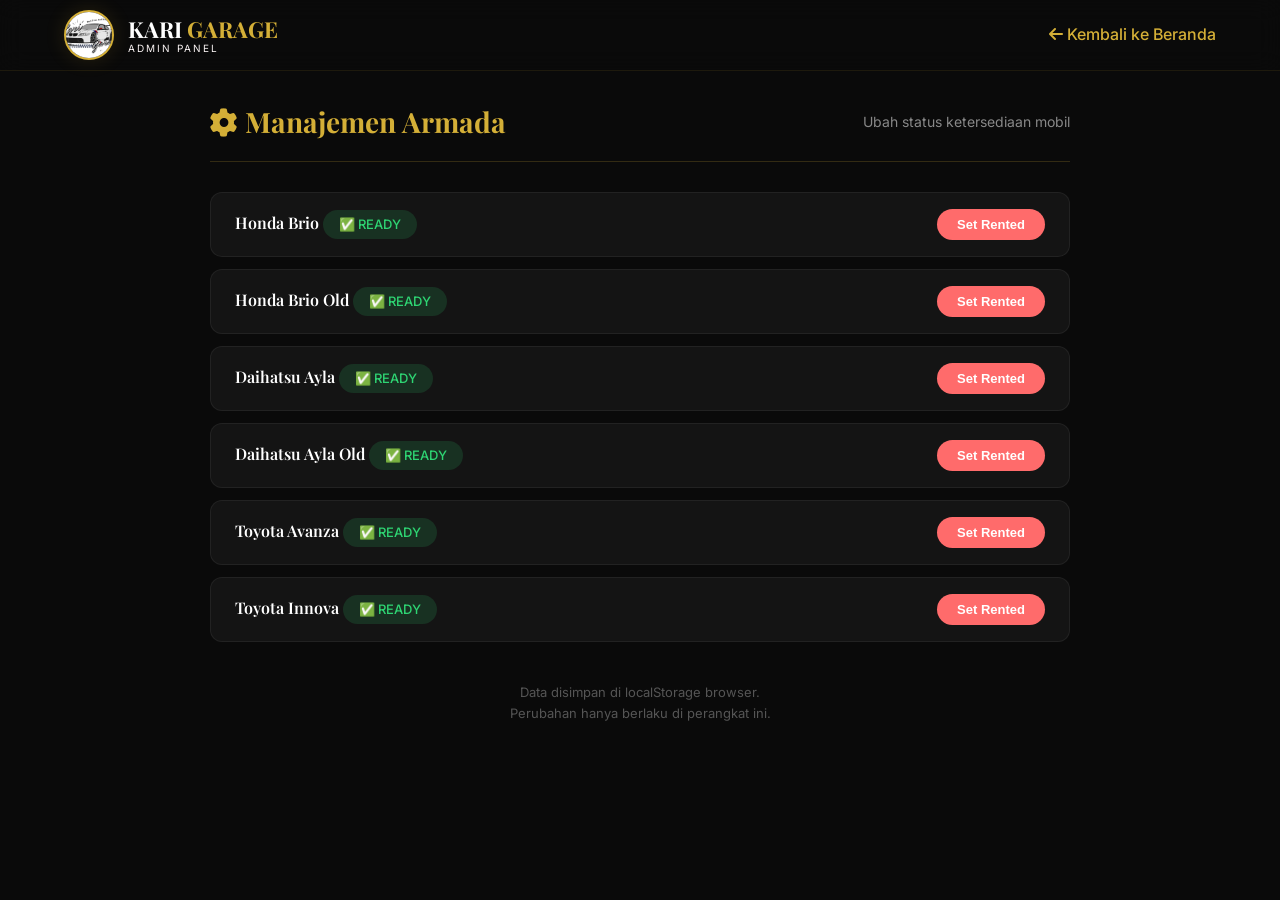
<file: admin.html>
<!doctype html>
<html lang="id">

<head>
    <meta charset="UTF-8" />
    <meta name="viewport" content="width=device-width, initial-scale=1.0" />
    <title>Admin - KARI GARAGE</title>

    <!-- Google Fonts -->
    <link href="https://fonts.googleapis.com/css2?family=Playfair+Display:wght@400;600;700&family=Inter:wght@300;400;500;600;700&display=swap" rel="stylesheet" />

    <!-- Font Awesome -->
    <link rel="stylesheet" href="https://cdnjs.cloudflare.com/ajax/libs/font-awesome/6.5.0/css/all.min.css" />

    <!-- CSS -->
    <link rel="stylesheet" href="css/style.css" />

    <style>
        /* Gaya tambahan khusus admin */
        
        .admin-container {
            max-width: 900px;
            margin: 100px auto 40px;
            padding: 0 20px;
        }
        
        .admin-header {
            display: flex;
            justify-content: space-between;
            align-items: center;
            border-bottom: 1px solid rgba(212, 175, 55, 0.2);
            padding-bottom: 16px;
            margin-bottom: 30px;
        }
        
        .admin-header h1 {
            font-family: "Playfair Display", serif;
            font-size: 28px;
            color: #d4af37;
        }
        
        .admin-header a {
            color: #888;
            text-decoration: none;
            font-size: 14px;
            transition: color 0.3s;
        }
        
        .admin-header a:hover {
            color: #d4af37;
        }
        
        .admin-list {
            display: flex;
            flex-direction: column;
            gap: 12px;
        }
        
        .admin-item {
            display: flex;
            justify-content: space-between;
            align-items: center;
            background: #141414;
            padding: 16px 24px;
            border-radius: 12px;
            border: 1px solid rgba(255, 255, 255, 0.06);
            transition: border-color 0.3s;
        }
        
        .admin-item:hover {
            border-color: rgba(212, 175, 55, 0.2);
        }
        
        .admin-item .car-name {
            font-weight: 600;
            font-size: 16px;
            color: #fff;
        }
        
        .admin-item .status-badge {
            display: inline-block;
            padding: 4px 16px;
            border-radius: 20px;
            font-size: 13px;
            font-weight: 500;
            text-transform: uppercase;
        }
        
        .status-ready {
            background: rgba(46, 213, 115, 0.15);
            color: #2ed573;
        }
        
        .status-rented {
            background: rgba(255, 107, 107, 0.15);
            color: #ff6b6b;
        }
        
        .admin-item .toggle-btn {
            padding: 8px 20px;
            border: none;
            border-radius: 30px;
            font-weight: 600;
            font-size: 13px;
            cursor: pointer;
            transition: all 0.3s;
            background: #d4af37;
            color: #0a0a0a;
        }
        
        .admin-item .toggle-btn:hover {
            transform: scale(1.03);
            box-shadow: 0 4px 16px rgba(212, 175, 55, 0.2);
        }
        
        .admin-item .toggle-btn.set-rented {
            background: #ff6b6b;
            color: #fff;
        }
        
        .admin-item .toggle-btn.set-ready {
            background: #2ed573;
            color: #fff;
        }
        
        .admin-footer {
            margin-top: 40px;
            text-align: center;
            color: #555;
            font-size: 13px;
        }
    </style>
</head>

<body>
    <!-- Header mini -->
    <header class="header scrolled" style="position:fixed; background:rgba(10,10,10,0.9); backdrop-filter:blur(12px); border-bottom:1px solid rgba(212,175,55,0.1);">
        <div class="container">
            <div class="logo">
                <div class="logo-wrapper">
                    <div class="logo-circle">
                        <img src="image/logo.jpeg" alt="KARI GARAGE" class="logo-img" />
                    </div>
                    <div class="logo-text">
                        KARI <span>GARAGE</span>
                        <small>Admin Panel</small>
                    </div>
                </div>
            </div>
            <a href="index.html" style="color:#d4af37; font-weight:500; text-decoration:none;">
                <i class="fas fa-arrow-left"></i> Kembali ke Beranda
            </a>
        </div>
    </header>

    <div class="admin-container">
        <div class="admin-header">
            <h1><i class="fas fa-cog"></i> Manajemen Armada</h1>
            <span style="color:#888; font-size:14px;">Ubah status ketersediaan mobil</span>
        </div>

        <div class="admin-list" id="adminCarList">
            <!-- Akan diisi oleh JavaScript -->
        </div>

        <div class="admin-footer">
            <p>Data disimpan di localStorage browser. <br> Perubahan hanya berlaku di perangkat ini.</p>
        </div>
    </div>

    <!-- Script admin -->
    <script src="js/admin.js"></script>
</body>

</html>
</file>
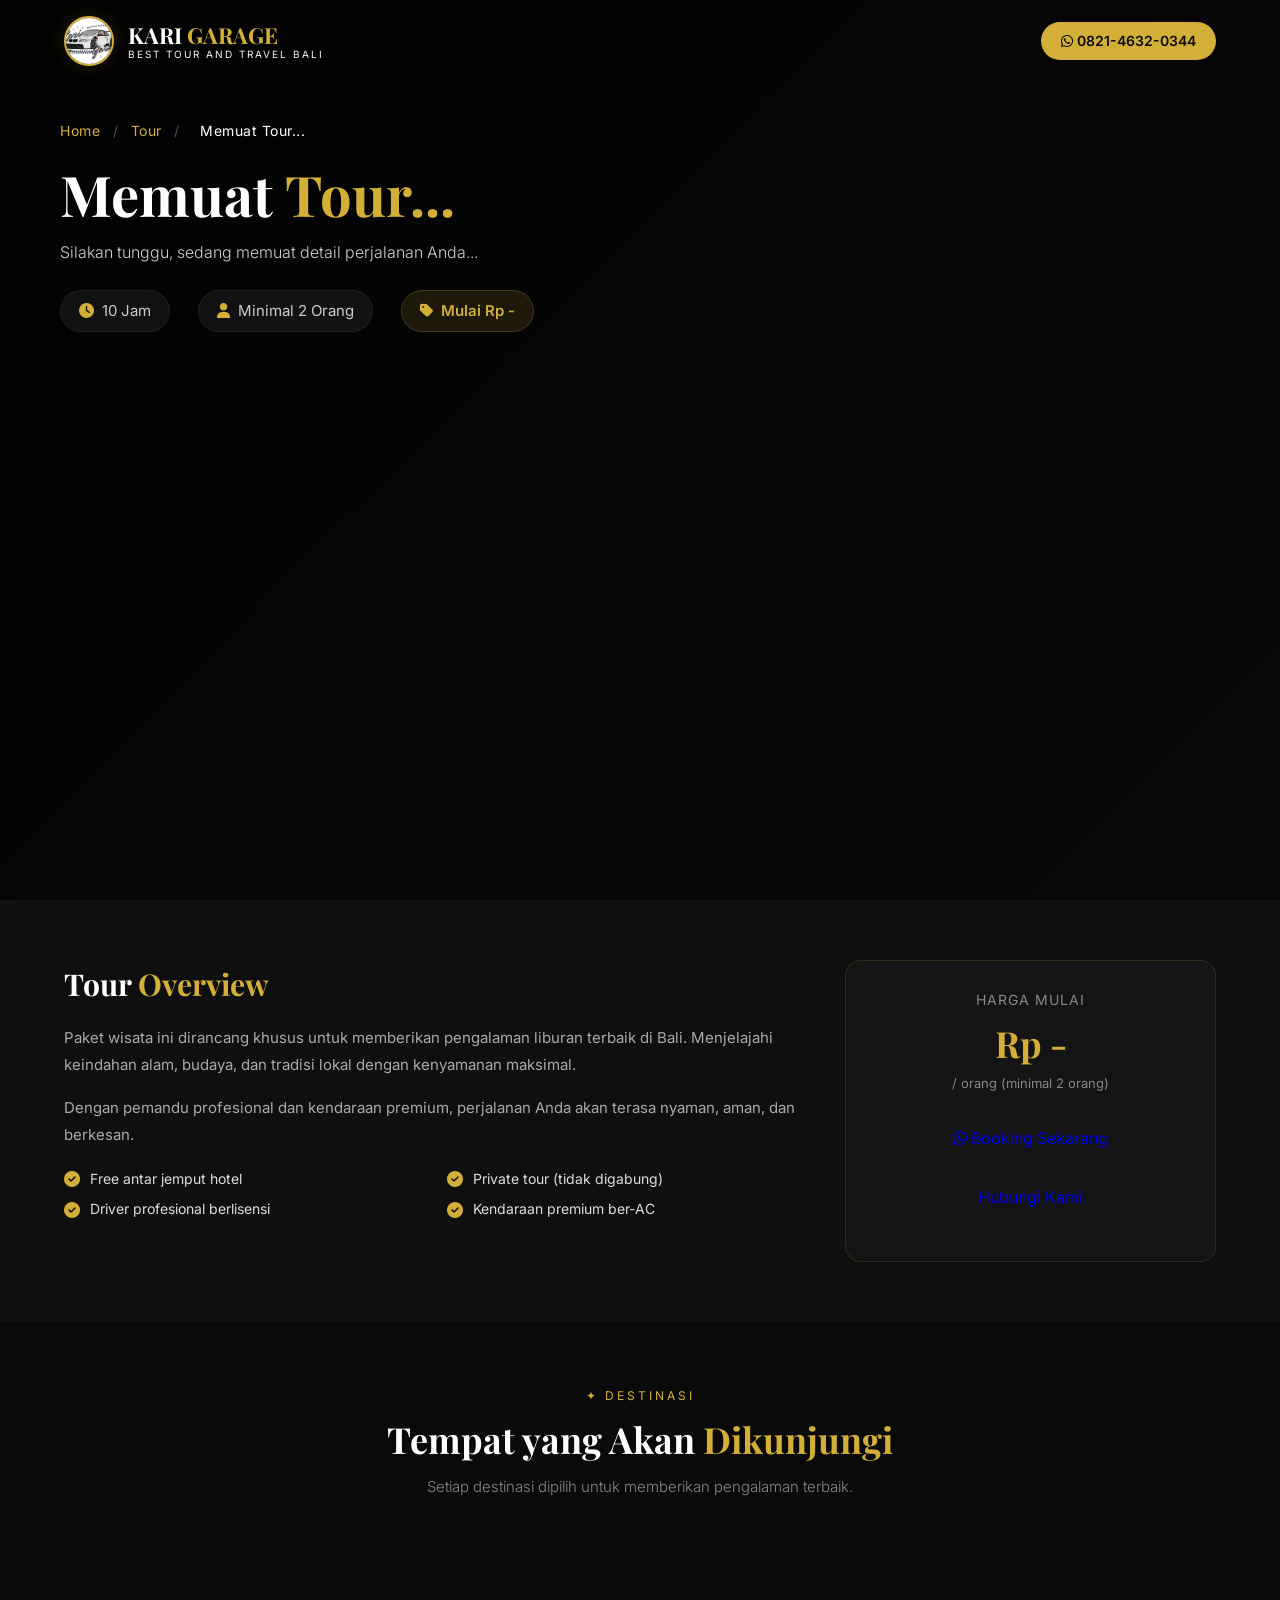
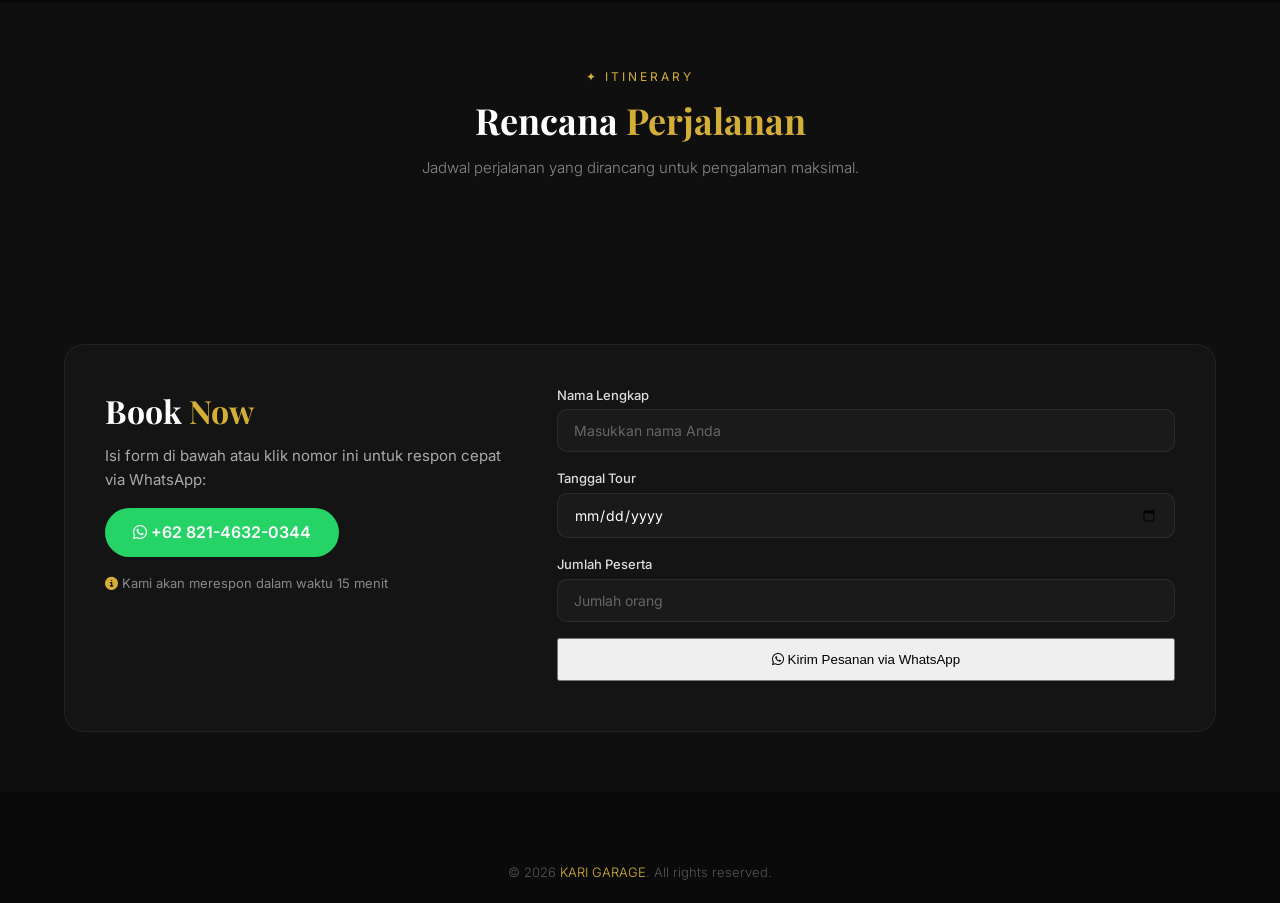
<file: tour-detail.html>
<!doctype html>
<html lang="id">
  <head>
    <meta charset="UTF-8" />
    <meta name="viewport" content="width=device-width, initial-scale=1.0" />
    <title>Tour Detail - KARI GARAGE</title>

    <!-- Google Fonts -->
    <link
      href="https://fonts.googleapis.com/css2?family=Playfair+Display:wght@400;600;700&family=Inter:wght@300;400;500;600;700&display=swap"
      rel="stylesheet"
    />

    <!-- Font Awesome -->
    <link
      rel="stylesheet"
      href="https://cdnjs.cloudflare.com/ajax/libs/font-awesome/6.5.0/css/all.min.css"
    />

    <!-- CSS -->
    <link rel="stylesheet" href="css/style.css" />
  </head>

  <body>
    <!-- NAVBAR -->
    <header class="header" id="header">
      <div class="container">
        <div class="logo">
          <div class="logo-wrapper">
            <div class="logo-circle">
              <img src="image/logo.jpeg" alt="KARI GARAGE" class="logo-img" />
            </div>
            <div class="logo-text">
              KARI <span>GARAGE</span>
              <small>Best Tour And Travel Bali</small>
            </div>
          </div>
        </div>
        <div class="header-right">
          <a href="#" class="btn-wa-header">
            <i class="fab fa-whatsapp"></i> 0821-4632-0344
          </a>
          <button class="menu-toggle" id="menuToggle">
            <i class="fas fa-bars"></i>
          </button>
        </div>
      </div>
    </header>

    <!-- TOUR DETAIL HERO -->
    <section class="tour-detail-hero">
      <!-- ID tourDetailBg tambah di sini -->
      <div
        class="tour-detail-hero-bg"
        id="tourDetailBg"
        style="
          background-image: url(&quot;https://images.unsplash.com/photo-1580127428408-3ed6be5b1d7d?w=1200&h=600&fit=crop&quot;);
        "
      >
        <div class="tour-detail-overlay"></div>
        <div class="container tour-detail-hero-content">
          <div class="breadcrumb">
            <a href="index.html">Home</a>
            <span>/</span>
            <a href="index.html#tour">Tour</a>
            <span>/</span>
            <span class="current" id="tourBreadcrumb">Memuat Tour...</span>
          </div>
          <!-- ID tourTitle tambah di sini -->
          <h1 id="tourTitle">Memuat <span>Tour...</span></h1>

          <!-- ID tourHeroDesc tambah di sini -->
          <p class="hero-desc" id="tourHeroDesc">
            Silakan tunggu, sedang memuat detail perjalanan Anda...
          </p>
          <div class="tour-meta">
            <span><i class="fas fa-clock"></i> 10 Jam</span>
            <span><i class="fas fa-user"></i> Minimal 2 Orang</span>
            <!-- ID tourPriceMeta ditambahkan di sini -->
            <span class="price-highlight" id="tourPriceMeta"
              ><i class="fas fa-tag"></i> Mulai Rp -</span
            >
          </div>
        </div>
      </div>
    </section>

    <!-- TOUR OVERVIEW -->
    <section class="tour-overview">
      <div class="container">
        <div class="tour-overview-grid">
          <div class="tour-overview-text">
            <h2>Tour <span>Overview</span></h2>
            <p>
              Paket wisata ini dirancang khusus untuk memberikan pengalaman
              liburan terbaik di Bali. Menjelajahi keindahan alam, budaya, dan
              tradisi lokal dengan kenyamanan maksimal.
            </p>
            <p>
              Dengan pemandu profesional dan kendaraan premium, perjalanan Anda
              akan terasa nyaman, aman, dan berkesan.
            </p>
            <div class="tour-highlights">
              <div class="highlight-item">
                <i class="fas fa-check-circle"></i>
                <span>Free antar jemput hotel</span>
              </div>
              <div class="highlight-item">
                <i class="fas fa-check-circle"></i>
                <span>Private tour (tidak digabung)</span>
              </div>
              <div class="highlight-item">
                <i class="fas fa-check-circle"></i>
                <span>Driver profesional berlisensi</span>
              </div>
              <div class="highlight-item">
                <i class="fas fa-check-circle"></i>
                <span>Kendaraan premium ber-AC</span>
              </div>
            </div>
          </div>
          <div class="tour-overview-sidebar">
            <div class="tour-price-box">
              <h4>Harga Mulai</h4>
              <!-- ID tourSidebarPrice ditambahkan di sini -->
              <div class="price" id="tourSidebarPrice">Rp -</div>
              <p class="price-note">/ orang (minimal 2 orang)</p>

              <!-- ID tourSidebarWaBtn ditambahkan di sini -->
              <a
                href="#"
                id="tourSidebarWaBtn"
                target="_blank"
                class="btn-primary btn-block"
                ><i class="fab fa-whatsapp"></i> Booking Sekarang</a
              >
              <a href="tel:082146320344" class="btn-secondary btn-block"
                >Hubungi Kami</a
              >
            </div>
          </div>
        </div>
      </div>
    </section>

    <!-- DESTINASI -->
    <section class="tour-destinations">
      <div class="container">
        <div class="section-header">
          <span class="section-tag">✦ Destinasi</span>
          <h2 class="section-title">
            Tempat yang Akan <span>Dikunjungi</span>
          </h2>
          <p class="section-sub">
            Setiap destinasi dipilih untuk memberikan pengalaman terbaik.
          </p>
        </div>

        <!-- Di sini JavaScript nambah daftar tempat wisata -->
        <div id="tourDestinations"></div>
      </div>
    </section>

    <!-- ITINERARY -->
    <section class="tour-itinerary">
      <div class="container">
        <div class="section-header">
          <span class="section-tag">✦ Itinerary</span>
          <h2 class="section-title">Rencana <span>Perjalanan</span></h2>
          <p class="section-sub">
            Jadwal perjalanan yang dirancang untuk pengalaman maksimal.
          </p>
        </div>

        <!-- Di sinilah JavaScript nambah jadwal jam per jam -->
        <div class="itinerary-timeline" id="tourItinerary"></div>
      </div>
    </section>

    <!-- Booking -->
    <section class="tour-booking">
      <div class="container">
        <div class="booking-wrapper">
          <div class="booking-info">
            <h2>Book <span>Now</span></h2>
            <p>
              Isi form di bawah atau klik nomor ini untuk respon cepat via
              WhatsApp:
            </p>
            <!-- ID tourWaBtn ditambahkan di sini -->
            <a href="#" id="tourWaBtn" target="_blank" class="booking-wa"
              ><i class="fab fa-whatsapp"></i> +62 821-4632-0344</a
            >
            <div class="booking-note">
              <p>
                <i class="fas fa-info-circle"></i> Kami akan merespon dalam
                waktu 15 menit
              </p>
            </div>
          </div>
          <!-- Form Booking -->
          <div class="booking-form">
            <form id="bookingForm">
              <div class="form-group">
                <label>Nama Lengkap</label>
                <input
                  type="text"
                  id="bookName"
                  placeholder="Masukkan nama Anda"
                  required
                />
              </div>
              <div class="form-group">
                <label>Tanggal Tour</label>
                <input type="date" id="bookDate" required />
              </div>
              <div class="form-group">
                <label>Jumlah Peserta</label>
                <input
                  type="number"
                  id="bookPax"
                  placeholder="Jumlah orang"
                  min="1"
                  required
                />
              </div>
              <button type="submit" class="btn-primary btn-block">
                <i class="fab fa-whatsapp"></i> Kirim Pesanan via WhatsApp
              </button>
            </form>
          </div>
        </div>
      </div>
    </section>

    <!-- Footer -->
    <footer class="footer-new">
      <div class="container">
        <div class="footer-bottom">
          <p>&copy; 2026 <span>KARI GARAGE</span>. All rights reserved.</p>
        </div>
      </div>
    </footer>

    <script src="js/script.js"></script>
  </body>
</html>
</file>
<file: css/style.css>
* {
  margin: 0;
  padding: 0;
  box-sizing: border-box;
}

body {
  font-family: "Inter", sans-serif;
  background-color: #0a0a0a;
  color: #ffffff;
  line-height: 1.6;
}

a {
  text-decoration: none;
}

.container {
  max-width: 1200px;
  margin: 0 auto;
  padding: 0 24px;
}

/* SCROLLBAR */

::-webkit-scrollbar {
  width: 8px;
}

::-webkit-scrollbar-track {
  background: #1a1a1a;
}

::-webkit-scrollbar-thumb {
  background: #d4af37;
  border-radius: 4px;
}

::-webkit-scrollbar-thumb:hover {
  background: #c5a030;
}

/* Header */

.header {
  position: fixed;
  top: 0;
  left: 0;
  right: 0;
  z-index: 1000;
  padding: 16px 0;
  transition:
    background 0.4s ease,
    padding 0.4s ease;
  background: transparent;
}

.header.scrolled {
  background: rgba(10, 10, 10, 0.85);
  backdrop-filter: blur(12px);
  padding: 10px 0;
  border-bottom: 1px solid rgba(212, 175, 55, 0.1);
}

.header .container {
  display: flex;
  justify-content: space-between;
  align-items: center;
}

.logo-wrapper {
  display: flex;
  align-items: center;
  gap: 14px;
}

.logo-circle {
  width: 50px;
  height: 50px;
  border-radius: 50%;
  overflow: hidden;
  border: 2px solid #d4af37;
  flex-shrink: 0;
  background: #1a1a1a;
  display: flex;
  align-items: center;
  justify-content: center;
  box-shadow: 0 0 20px rgba(212, 175, 55, 0.15);
}

.logo-circle .logo-img {
  width: 100%;
  height: 100%;
  object-fit: cover;
  display: block;
}

.logo-text {
  font-family: "Playfair Display", serif;
  font-size: 22px;
  font-weight: 700;
  color: #ffffff;
  line-height: 1.2;
}

.logo-text span {
  color: #d4af37;
}

.logo-text small {
  display: block;
  font-family: "Inter", sans-serif;
  font-size: 10px;
  font-weight: 400;
  letter-spacing: 2px;
  color: #faf4f4;
  text-transform: uppercase;
}

.header-right {
  display: flex;
  align-items: center;
  gap: 16px;
}

.btn-wa-header {
  background: #d4af37;
  color: #0a0a0a;
  padding: 8px 20px;
  border-radius: 30px;
  font-size: 14px;
  font-weight: 600;
  transition: all 0.3s;
}

.btn-wa-header:hover {
  background: #c5a030;
  transform: translateY(-1px);
  box-shadow: 0 4px 20px rgba(212, 175, 55, 0.3);
}

.menu-toggle {
  display: none;
  background: none;
  border: none;
  font-size: 24px;
  color: #ffffff;
  cursor: pointer;
}

/* Halaman Utama */

.hero {
  position: relative;
  width: 100%;
  height: 100vh;
  height: 100dvh;
  min-height: 600px;
  display: flex;
  align-items: center;
  justify-content: center;
  overflow: hidden;
}

.hero-video {
  position: absolute;
  inset: 0;
  z-index: 0;
  overflow: hidden;
  width: 100%;
  height: 100%;
}

.hero-video iframe {
  position: absolute;
  top: 50%;
  left: 50%;
  width: 177.78vh;
  height: 100vw;
  min-width: 100%;
  min-height: 100%;
  transform: translate(-50%, -50%);
  pointer-events: none;
  border: 0;
  max-width: none !important;
}

.hero-overlay {
  position: absolute;
  inset: 0;
  z-index: 1;
  background: linear-gradient(
    180deg,
    rgba(0, 0, 0, 0.3) 0%,
    rgba(0, 0, 0, 0.55) 50%,
    rgba(0, 0, 0, 0.75) 100%
  );
}

.hero-content {
  position: relative;
  z-index: 2;
  width: 100%;
  max-width: 900px;
  padding: 0 20px;
  color: #ffffff;
  text-align: center;
  display: flex;
  flex-direction: column;
  align-items: center;
  justify-content: center;
}

.hero-badge {
  display: inline-block;
  color: #d4af37;
  font-size: 13px;
  font-weight: 400;
  letter-spacing: 3px;
  text-transform: uppercase;
  margin-bottom: 18px;
  border: 1px solid rgba(212, 175, 55, 0.25);
  padding: 6px 24px;
  border-radius: 50px;
  background: rgba(0, 0, 0, 0.25);
  backdrop-filter: blur(4px);
}

.hero-content h1 {
  font-family: "Playfair Display", serif;
  font-size: clamp(36px, 5.5vw, 64px);
  font-weight: 700;
  color: #ffffff;
  line-height: 1.15;
  margin-bottom: 14px;
}

.hero-content h1 span {
  color: #d4af37;
}

.hero-content p {
  font-size: clamp(15px, 1.1vw, 19px);
  color: #d0d0d0;
  max-width: 700px;
  margin: 0 auto 30px;
  line-height: 1.8;
  font-weight: 300;
}

.hero-buttons {
  display: flex;
  gap: 16px;
  flex-wrap: wrap;
  justify-content: center;
}

.hero-buttons .btn-primary {
  background: #d4af37;
  color: #0a0a0a;
  padding: 14px 40px;
  border-radius: 50px;
  font-weight: 600;
  font-size: 15px;
  transition: all 0.3s;
  box-shadow: 0 4px 24px rgba(212, 175, 55, 0.25);
  display: inline-flex;
  align-items: center;
  gap: 8px;
}

.hero-buttons .btn-primary:hover {
  background: #c5a030;
  transform: translateY(-2px);
  box-shadow: 0 8px 36px rgba(212, 175, 55, 0.35);
}

.hero-buttons .btn-secondary {
  background: transparent;
  color: #ffffff;
  padding: 14px 40px;
  border-radius: 50px;
  font-weight: 600;
  font-size: 15px;
  border: 1px solid rgba(255, 255, 255, 0.2);
  transition: all 0.3s;
  display: inline-flex;
  align-items: center;
  gap: 8px;
}

.hero-buttons .btn-secondary:hover {
  border-color: #d4af37;
  color: #d4af37;
  background: rgba(212, 175, 55, 0.05);
}

/* Section */

section {
  padding: 70px 0;
  background: #0a0a0a;
}

.section-header {
  text-align: center;
  margin-bottom: 44px;
}

.section-tag {
  display: inline-block;
  color: #d4af37;
  font-size: 12px;
  font-weight: 400;
  letter-spacing: 3px;
  text-transform: uppercase;
  margin-bottom: 6px;
}

.section-title {
  font-family: "Playfair Display", serif;
  font-size: 36px;
  font-weight: 700;
  color: #ffffff;
  margin-bottom: 6px;
}

.section-title span {
  color: #d4af37;
}

.section-sub {
  color: #888;
  font-size: 15px;
  font-weight: 300;
  max-width: 550px;
  margin: 0 auto;
}

/* Layanan */

.service-grid {
  display: grid;
  grid-template-columns: repeat(auto-fit, minmax(280px, 1fr));
  gap: 30px;
  max-width: 800px;
  margin: 0 auto;
}

.service-card {
  background: #141414;
  border-radius: 16px;
  padding: 36px 28px;
  text-align: center;
  border: 1px solid rgba(255, 255, 255, 0.06);
  transition: all 0.3s;
}

.service-card:hover {
  border-color: rgba(212, 175, 55, 0.3);
  transform: translateY(-4px);
  box-shadow: 0 12px 40px rgba(0, 0, 0, 0.4);
}

.service-card .icon {
  font-size: 38px;
  color: #d4af37;
  margin-bottom: 12px;
}

.service-card h3 {
  font-size: 20px;
  font-weight: 600;
  color: #ffffff;
  margin-bottom: 8px;
}

.service-card p {
  font-size: 14px;
  color: #999;
  margin-bottom: 14px;
}

.service-tag {
  display: inline-block;
  background: rgba(212, 175, 55, 0.12);
  color: #d4af37;
  font-size: 13px;
  font-weight: 600;
  padding: 4px 18px;
  border-radius: 50px;
}

/* Tour Slider */

.tour-ideas {
  padding: 70px 0;
  background: #0f0f0f;
}

.tour-slider-wrapper {
  position: relative;
  overflow: hidden;
  border-radius: 16px;
}

.tour-slider-container {
  display: flex;
  transition: transform 0.6s cubic-bezier(0.25, 0.46, 0.45, 0.94);
  will-change: transform;
}

.tour-slide {
  flex: 0 0 100%;
  display: grid;
  grid-template-columns: repeat(3, 1fr);
  gap: 30px;
  padding: 4px 0;
}

.tour-slide .tour-card {
  background: #141414;
  border-radius: 16px;
  overflow: hidden;
  border: 1px solid rgba(255, 255, 255, 0.06);
  transition: all 0.4s;
}

.tour-slide .tour-card:hover {
  transform: translateY(-8px);
  border-color: rgba(212, 175, 55, 0.3);
  box-shadow: 0 16px 48px rgba(0, 0, 0, 0.5);
}

.tour-slide .tour-image {
  height: 200px;
  background-size: cover;
  background-position: center;
  position: relative;
}

.tour-slide .tour-badge {
  position: absolute;
  top: 12px;
  right: 12px;
  background: #d4af37;
  color: #0a0a0a;
  padding: 4px 14px;
  border-radius: 20px;
  font-size: 11px;
  font-weight: 600;
  text-transform: uppercase;
}

.tour-slide .tour-info {
  padding: 20px 22px 24px;
}

.tour-slide .tour-info h3 {
  font-family: "Playfair Display", serif;
  font-size: 18px;
  font-weight: 700;
  color: #ffffff;
  margin-bottom: 8px;
}

.tour-slide .tour-info p {
  font-size: 14px;
  color: #999;
  line-height: 1.6;
  margin-bottom: 16px;
  display: -webkit-box;
  -webkit-line-clamp: 2;
  -webkit-box-orient: vertical;
  overflow: hidden;
}

.tour-slide .tour-footer {
  display: flex;
  justify-content: space-between;
  align-items: center;
  flex-wrap: wrap;
  gap: 10px;
}

.tour-slide .tour-price {
  color: #d4af37;
  font-weight: 600;
  font-size: 15px;
}

.tour-slide .btn-tour {
  background: transparent;
  color: #d4af37;
  padding: 8px 20px;
  border-radius: 30px;
  font-size: 12px;
  font-weight: 600;
  border: 1px solid rgba(212, 175, 55, 0.3);
  transition: all 0.3s;
  text-transform: uppercase;
  letter-spacing: 1px;
}

.tour-slide .btn-tour:hover {
  background: #d4af37;
  color: #0a0a0a;
}

/* Tombol navigasi */

.slider-btn {
  position: absolute;
  top: 50%;
  transform: translateY(-50%);
  z-index: 10;
  width: 44px;
  height: 44px;
  border-radius: 50%;
  background: rgba(20, 20, 20, 0.85);
  backdrop-filter: blur(8px);
  border: 1px solid rgba(255, 255, 255, 0.1);
  color: #ffffff;
  font-size: 18px;
  cursor: pointer;
  transition: all 0.3s ease;
  display: flex;
  align-items: center;
  justify-content: center;
}

.slider-btn:hover {
  background: #d4af37;
  color: #0a0a0a;
  border-color: #d4af37;
}

.slider-btn.prev-btn {
  left: 10px;
}

.slider-btn.next-btn {
  right: 10px;
}

/* Dots indikator */

.slider-dots {
  display: flex;
  justify-content: center;
  gap: 10px;
  margin-top: 28px;
}

.slider-dots .dot {
  width: 10px;
  height: 10px;
  border-radius: 50%;
  background: rgba(255, 255, 255, 0.15);
  border: none;
  cursor: pointer;
  transition: all 0.3s ease;
  padding: 0;
}

.slider-dots .dot.active {
  background: #d4af37;
  width: 28px;
  border-radius: 5px;
}

.tour-help {
  text-align: center;
  margin-top: 30px;
  padding: 16px;
  background: #141414;
  border-radius: 12px;
  border: 1px solid rgba(255, 255, 255, 0.06);
}

.tour-help p {
  color: #999;
  font-size: 15px;
}

.tour-help i {
  color: #d4af37;
  margin-right: 8px;
}

.tour-help a {
  color: #d4af37;
  font-weight: 600;
  transition: color 0.3s;
}

.tour-help a:hover {
  color: #c5a030;
}

/* Kartu Mobil */

.cars-section {
  background: #0f0f0f;
}

.cars-grid {
  display: grid;
  grid-template-columns: repeat(auto-fit, minmax(300px, 1fr));
  gap: 28px;
}

.car-card {
  background: #141414;
  border-radius: 18px;
  overflow: hidden;
  border: 1px solid rgba(255, 255, 255, 0.06);
  transition: all 0.4s;
}

.car-card:hover {
  transform: translateY(-8px);
  border-color: rgba(212, 175, 55, 0.3);
  box-shadow: 0 16px 48px rgba(0, 0, 0, 0.5);
}

.car-image {
  width: 100%;
  height: 180px;
  object-fit: cover;
  background: #1a1a1a;
  display: block;
}

.car-info {
  padding: 18px 20px 22px;
}

.car-header {
  display: flex;
  justify-content: space-between;
  align-items: center;
  margin-bottom: 2px;
}

.car-name {
  font-family: "Playfair Display", serif;
  font-size: 20px;
  font-weight: 700;
  color: #ffffff;
}

.car-passenger {
  font-size: 13px;
  color: #aaa;
  font-weight: 400;
  background: rgba(255, 255, 255, 0.05);
  padding: 2px 14px;
  border-radius: 20px;
  border: 1px solid rgba(255, 255, 255, 0.06);
}

.car-details {
  display: flex;
  gap: 16px;
  margin-bottom: 12px;
  font-size: 13px;
  color: #888;
}

.car-details span {
  display: flex;
  align-items: center;
  gap: 4px;
}

.car-details i {
  color: #d4af37;
  font-size: 14px;
}

.price-row {
  display: flex;
  flex-direction: column;
  gap: 6px;
  margin-bottom: 14px;
  padding: 12px 0;
  border-top: 1px solid rgba(255, 255, 255, 0.06);
  border-bottom: 1px solid rgba(255, 255, 255, 0.06);
}

.price-item {
  display: flex;
  justify-content: space-between;
  align-items: center;
  font-size: 14px;
}

.price-label {
  color: #888;
  font-weight: 400;
}

.price-value {
  font-weight: 600;
  color: #d4af37;
}

.car-actions {
  display: flex;
  gap: 10px;
  margin-top: 4px;
}

.btn-wa {
  flex: 1;
  background: #d4af37;
  color: #0a0a0a;
  padding: 10px 12px;
  border-radius: 30px;
  font-size: 13px;
  font-weight: 600;
  text-align: center;
  transition: all 0.3s;
  display: flex;
  align-items: center;
  justify-content: center;
  gap: 6px;
}

.btn-wa:hover {
  background: #c5a030;
  transform: scale(1.02);
}

.btn-phone {
  background: rgba(255, 255, 255, 0.06);
  color: #ffffff;
  padding: 10px 16px;
  border-radius: 30px;
  font-size: 13px;
  font-weight: 500;
  text-align: center;
  transition: all 0.3s;
  display: flex;
  align-items: center;
  justify-content: center;
  gap: 6px;
  min-width: 70px;
  border: 1px solid rgba(255, 255, 255, 0.06);
}

.btn-phone:hover {
  background: rgba(255, 255, 255, 0.1);
  border-color: rgba(212, 175, 55, 0.2);
}

.advantages-section {
  background: #0f0f0f;
}

.why-grid {
  display: grid;
  grid-template-columns: repeat(auto-fit, minmax(220px, 1fr));
  gap: 24px;
}

.why-card {
  background: #141414;
  padding: 28px 20px;
  border-radius: 16px;
  text-align: center;
  border: 1px solid rgba(255, 255, 255, 0.06);
  transition: all 0.3s;
}

.why-card:hover {
  border-color: rgba(212, 175, 55, 0.2);
  transform: translateY(-4px);
}

.why-card .icon {
  font-size: 32px;
  color: #d4af37;
  margin-bottom: 10px;
}

.why-card h3 {
  font-size: 17px;
  font-weight: 600;
  color: #ffffff;
  margin-bottom: 6px;
}

.why-card p {
  font-size: 13px;
  color: #888;
}

/* FAQ */

.faq-section {
  background: #0a0a0a;
}

.faq-list {
  max-width: 800px;
  margin: 0 auto;
  display: flex;
  flex-direction: column;
  gap: 8px;
}

.faq-item {
  background: #141414;
  border-radius: 12px;
  border: 1px solid rgba(255, 255, 255, 0.06);
  overflow: hidden;
  transition: border-color 0.3s;
}

.faq-item.active {
  border-color: rgba(212, 175, 55, 0.3);
}

.faq-question {
  width: 100%;
  background: none;
  border: none;
  padding: 16px 22px;
  font-size: 15px;
  font-weight: 500;
  text-align: left;
  cursor: pointer;
  display: flex;
  justify-content: space-between;
  align-items: center;
  font-family: "Inter", sans-serif;
  color: #ffffff;
  transition: background 0.2s;
}

.faq-question:hover {
  background: rgba(255, 255, 255, 0.03);
}

.faq-question i {
  color: #d4af37;
  transition: transform 0.3s;
  font-size: 13px;
}

.faq-item.active .faq-question i {
  transform: rotate(180deg);
}

.faq-answer {
  max-height: 0;
  overflow: hidden;
  transition:
    max-height 0.4s ease,
    padding 0.3s ease;
  padding: 0 22px;
  color: #aaa;
  font-size: 14px;
  line-height: 1.7;
}

.faq-item.active .faq-answer {
  max-height: 400px;
  padding: 0 22px 22px;
}

.cta-section {
  background: #0f0f0f;
  text-align: center;
  padding: 70px 0;
  border-top: 1px solid rgba(212, 175, 55, 0.08);
  border-bottom: 1px solid rgba(212, 175, 55, 0.08);
}

.cta-section h2 {
  font-family: "Playfair Display", serif;
  font-size: 38px;
  font-weight: 700;
  color: #ffffff;
  margin-bottom: 8px;
}

.cta-section h2 span {
  color: #d4af37;
}

.cta-section p {
  color: #888;
  font-size: 16px;
  font-weight: 300;
  margin-bottom: 28px;
}

.cta-btn {
  display: inline-block;
  background: #d4af37;
  color: #0a0a0a;
  padding: 16px 48px;
  border-radius: 50px;
  font-weight: 700;
  font-size: 17px;
  transition: all 0.3s;
  box-shadow: 0 4px 24px rgba(212, 175, 55, 0.2);
}

.cta-btn:hover {
  background: #c5a030;
  transform: translateY(-2px);
  box-shadow: 0 8px 36px rgba(212, 175, 55, 0.3);
}

.cta-btn i {
  margin-right: 8px;
}

.cta-contact {
  margin-top: 16px;
  font-size: 14px;
  color: #666;
}

.cta-contact i {
  color: #d4af37;
}

/* TOUR DETAIL */

.tour-detail-hero {
  position: relative;
  min-height: 100vh;
  min-height: 100dvh;
  display: flex;
  align-items: center;
  justify-content: center;
  overflow: hidden;
  padding: 0;
}

.tour-detail-hero-bg {
  position: absolute;
  inset: 0;
  background-size: cover;
  background-position: center;
  z-index: 0;
}

.tour-detail-overlay {
  position: absolute;
  inset: 0;
  background: linear-gradient(
    135deg,
    rgba(0, 0, 0, 0.8) 0%,
    rgba(0, 0, 0, 0.5) 50%,
    rgba(0, 0, 0, 0.3) 100%
  );
  z-index: 1;
}

.tour-detail-hero-content {
  position: relative;
  z-index: 2;
  color: #ffffff;
  padding: 120px 20px 60px;
  width: 100%;
  max-width: 1200px;
  margin: 0 auto;
}

.breadcrumb {
  font-size: 14px;
  color: rgba(255, 255, 255, 0.6);
  margin-bottom: 20px;
  letter-spacing: 0.5px;
}

.breadcrumb a {
  color: #d4af37;
  text-decoration: none;
  transition: color 0.3s;
}

.breadcrumb a:hover {
  color: #f5d060;
  text-decoration: underline;
}

.breadcrumb .current {
  color: #ffffff;
}

.breadcrumb span {
  margin: 0 8px;
  color: rgba(255, 255, 255, 0.3);
}

.tour-detail-hero-content h1 {
  font-family: "Playfair Display", serif;
  font-size: clamp(36px, 5vw, 56px);
  font-weight: 700;
  color: #ffffff;
  margin-bottom: 12px;
  line-height: 1.15;
}

.tour-detail-hero-content h1 span {
  color: #d4af37;
}

.tour-detail-hero-content .hero-desc {
  font-size: clamp(16px, 1.2vw, 19px);
  color: #d0d0d0;
  max-width: 650px;
  line-height: 1.7;
  margin-bottom: 24px;
  font-weight: 300;
}

.tour-meta {
  display: flex;
  gap: 28px;
  flex-wrap: wrap;
  align-items: center;
}

.tour-meta span {
  display: flex;
  align-items: center;
  gap: 8px;
  font-size: 15px;
  color: #cccccc;
  background: rgba(255, 255, 255, 0.06);
  padding: 8px 18px;
  border-radius: 30px;
  border: 1px solid rgba(255, 255, 255, 0.06);
}

.tour-meta i {
  color: #d4af37;
  font-size: 15px;
}

.tour-meta .price-highlight {
  background: rgba(212, 175, 55, 0.12);
  border-color: rgba(212, 175, 55, 0.2);
  color: #d4af37;
  font-weight: 600;
}

.tour-meta .price-highlight i {
  color: #d4af37;
}

.tour-overview {
  padding: 60px 0;
  background: #0f0f0f;
}

.tour-overview-grid {
  display: grid;
  grid-template-columns: 2fr 1fr;
  gap: 40px;
}

.tour-overview-text h2 {
  font-family: "Playfair Display", serif;
  font-size: 30px;
  font-weight: 700;
  color: #ffffff;
  margin-bottom: 16px;
}

.tour-overview-text h2 span {
  color: #d4af37;
}

.tour-overview-text p {
  color: #aaa;
  font-size: 15px;
  line-height: 1.8;
  margin-bottom: 16px;
}

.tour-highlights {
  display: grid;
  grid-template-columns: 1fr 1fr;
  gap: 8px 24px;
  margin-top: 20px;
}

.highlight-item {
  display: flex;
  align-items: center;
  gap: 10px;
  color: #ddd;
  font-size: 14px;
}

.highlight-item i {
  color: #d4af37;
  font-size: 16px;
}

.tour-price-box {
  background: #141414;
  border: 1px solid rgba(212, 175, 55, 0.15);
  border-radius: 16px;
  padding: 28px 24px;
  text-align: center;
}

.tour-price-box h4 {
  color: #888;
  font-size: 14px;
  font-weight: 400;
  text-transform: uppercase;
  letter-spacing: 1px;
  margin-bottom: 4px;
}

.tour-price-box .price {
  font-family: "Playfair Display", serif;
  font-size: 36px;
  font-weight: 700;
  color: #d4af37;
}

.tour-price-box .price-note {
  color: #888;
  font-size: 13px;
  margin-bottom: 20px;
}

.btn-block {
  display: block;
  width: 100%;
  text-align: center;
  padding: 12px;
  margin-bottom: 10px;
}

/* DESTINASI */

.tour-destinations {
  padding: 60px 0;
  background: #0a0a0a;
}

.destination-item {
  display: grid;
  grid-template-columns: 1fr 1.5fr;
  gap: 30px;
  margin-bottom: 40px;
  align-items: center;
}

.destination-item.reverse {
  direction: rtl;
}

.destination-item.reverse .destination-info {
  direction: ltr;
}

.destination-image {
  border-radius: 16px;
  overflow: hidden;
}

.destination-image img {
  width: 100%;
  height: 280px;
  object-fit: cover;
  transition: transform 0.4s;
}

.destination-image img:hover {
  transform: scale(1.03);
}

.destination-info h3 {
  font-family: "Playfair Display", serif;
  font-size: 24px;
  font-weight: 700;
  color: #ffffff;
  margin-bottom: 10px;
}

.destination-info p {
  color: #aaa;
  font-size: 14px;
  line-height: 1.8;
  margin-bottom: 12px;
}

.destination-details {
  display: flex;
  gap: 20px;
}

.destination-details span {
  font-size: 13px;
  color: #888;
}

.destination-details i {
  color: #d4af37;
  margin-right: 4px;
}

.tour-itinerary {
  padding: 60px 0;
  background: #0f0f0f;
}

.itinerary-timeline {
  max-width: 800px;
  margin: 0 auto;
  position: relative;
  padding-left: 30px;
}

.itinerary-timeline::before {
  content: "";
  position: absolute;
  left: 8px;
  top: 0;
  bottom: 0;
  width: 2px;
  background: linear-gradient(to bottom, #d4af37, rgba(212, 175, 55, 0.1));
}

.itinerary-item {
  display: flex;
  gap: 24px;
  margin-bottom: 28px;
  position: relative;
}

.itinerary-item::before {
  content: "";
  position: absolute;
  left: -26px;
  top: 6px;
  width: 12px;
  height: 12px;
  border-radius: 50%;
  background: #d4af37;
  border: 2px solid #0f0f0f;
}

.itinerary-time {
  min-width: 70px;
  font-weight: 600;
  color: #d4af37;
  font-size: 15px;
  padding-top: 2px;
}

.itinerary-content h4 {
  font-size: 17px;
  font-weight: 600;
  color: #ffffff;
  margin-bottom: 4px;
}

.itinerary-content p {
  font-size: 14px;
  color: #999;
}

/* Harga */

.tour-price-detail {
  padding: 60px 0;
  background: #0a0a0a;
}

.price-grid {
  display: grid;
  grid-template-columns: 1fr 1fr;
  gap: 30px;
  max-width: 800px;
  margin: 0 auto;
}

.price-inclusions,
.price-exclusions {
  background: #141414;
  border-radius: 16px;
  padding: 28px 24px;
  border: 1px solid rgba(255, 255, 255, 0.06);
}

.price-inclusions h3,
.price-exclusions h3 {
  font-size: 18px;
  font-weight: 600;
  color: #ffffff;
  margin-bottom: 16px;
}

.price-inclusions ul,
.price-exclusions ul {
  list-style: none;
  padding: 0;
}

.price-inclusions ul li,
.price-exclusions ul li {
  color: #aaa;
  font-size: 14px;
  padding: 6px 0;
  display: flex;
  align-items: flex-start;
  gap: 10px;
}

.price-inclusions ul li i {
  color: #d4af37;
  margin-top: 3px;
}

.price-exclusions ul li i {
  color: #ff6b6b;
  margin-top: 3px;
}

/* Pemesanan */

.tour-booking {
  padding: 60px 0;
  background: #0f0f0f;
}

.booking-wrapper {
  display: grid;
  grid-template-columns: 1fr 1.5fr;
  gap: 40px;
  background: #141414;
  border-radius: 20px;
  padding: 40px;
  border: 1px solid rgba(255, 255, 255, 0.06);
}

.booking-info h2 {
  font-family: "Playfair Display", serif;
  font-size: 32px;
  font-weight: 700;
  color: #ffffff;
  margin-bottom: 8px;
}

.booking-info h2 span {
  color: #d4af37;
}

.booking-info p {
  color: #aaa;
  font-size: 15px;
  margin-bottom: 16px;
}

.booking-wa {
  display: inline-block;
  background: #25d366;
  color: #fff;
  padding: 12px 28px;
  border-radius: 50px;
  font-weight: 600;
  font-size: 16px;
  transition: all 0.3s;
}

.booking-wa:hover {
  background: #1da851;
  transform: translateY(-2px);
}

.booking-note {
  margin-top: 16px;
}

.booking-note p {
  font-size: 13px;
  color: #888;
}

.booking-note i {
  color: #d4af37;
}

.booking-form .form-group {
  margin-bottom: 16px;
}

.booking-form label {
  display: block;
  font-size: 13px;
  font-weight: 500;
  color: #ddd;
  margin-bottom: 4px;
}

.booking-form input,
.booking-form textarea {
  width: 100%;
  padding: 12px 16px;
  background: #1a1a1a;
  border: 1px solid rgba(255, 255, 255, 0.08);
  border-radius: 10px;
  color: #ffffff;
  font-size: 14px;
  transition: border-color 0.3s;
  font-family: "Inter", sans-serif;
}

.booking-form input:focus,
.booking-form textarea:focus {
  outline: none;
  border-color: #d4af37;
}

.booking-form input::placeholder,
.booking-form textarea::placeholder {
  color: #666;
}

/* ===== FOOTER ===== */

.footer-new {
  background: #0a0a0a;
  padding: 50px 0 20px;
}

.footer-grid {
  display: grid;
  grid-template-columns: repeat(6, 1fr);
  gap: 30px;
  padding-bottom: 30px;
  border-bottom: 1px solid rgba(255, 255, 255, 0.05);
}

.footer-col h4 {
  color: #ffffff;
  font-size: 14px;
  font-weight: 600;
  margin-bottom: 14px;
  letter-spacing: 1px;
}

.footer-col ul {
  list-style: none;
  padding: 0;
  margin: 0;
}

.footer-col ul li {
  margin-bottom: 6px;
}

.footer-col ul li a {
  color: #777;
  font-size: 13px;
  font-weight: 300;
  transition: color 0.3s;
  text-decoration: none;
}

.footer-col ul li a:hover {
  color: #d4af37;
}

.maps-link {
  display: inline-block;
  color: #d4af37;
  font-size: 13px;
  font-weight: 500;
  margin-bottom: 8px;
  text-decoration: none;
}

.maps-link i {
  margin-right: 4px;
}

.office-address {
  color: #777;
  font-size: 13px;
  line-height: 1.7;
  margin-bottom: 8px;
  font-weight: 300;
}

.maps-credit {
  font-size: 11px;
  color: #555;
}

.maps-credit span {
  margin: 0 2px;
}

.maps-credit a {
  color: #666;
  text-decoration: none;
}

.maps-credit a:hover {
  color: #d4af37;
}

.social-links li a {
  display: flex;
  align-items: center;
  gap: 8px;
}

.social-links li a i {
  font-size: 16px;
  width: 20px;
  text-align: center;
}

.social-links li a .fa-youtube {
  color: #ff0000;
}

.social-links li a .fa-instagram {
  color: #e4405f;
}

.social-links li a .fa-tiktok {
  color: #ffffff;
}

.contact-email {
  color: #777;
  font-size: 13px;
  display: flex;
  align-items: center;
  gap: 8px;
}

.contact-email i {
  color: #d4af37;
  font-size: 16px;
}

.contact-email a {
  color: #777;
  text-decoration: none;
  transition: color 0.3s;
}

.contact-email a:hover {
  color: #d4af37;
}

.footer-bottom {
  text-align: center;
  padding-top: 20px;
}

.footer-bottom p {
  color: #555;
  font-size: 13px;
  font-weight: 300;
}

.footer-bottom span {
  color: #d4af37;
}

/* Responsif */

@media (max-width: 992px) {
  .footer-grid {
    grid-template-columns: repeat(3, 1fr);
    gap: 24px;
  }

  .tour-overview-grid {
    grid-template-columns: 1fr;
  }

  .destination-item {
    grid-template-columns: 1fr;
  }

  .destination-item.reverse {
    direction: ltr;
  }

  .price-grid {
    grid-template-columns: 1fr;
  }

  .booking-wrapper {
    grid-template-columns: 1fr;
    padding: 24px;
  }

  .tour-slide {
    grid-template-columns: repeat(2, 1fr);
    gap: 20px;
  }
}

@media (max-width: 768px) {
  .header {
    padding: 12px 0;
  }

  .menu-toggle {
    display: block;
  }

  .btn-wa-header {
    display: none;
  }

  .hero-content {
    padding: 80px 20px 40px;
    text-align: center;
  }

  .hero-content h1 {
    font-size: 30px;
  }

  .hero-content p {
    font-size: 15px;
    padding: 0 10px;
  }

  .hero-buttons {
    flex-direction: column;
    align-items: center;
    width: 100%;
    max-width: 280px;
  }

  .hero-buttons .btn-primary,
  .hero-buttons .btn-secondary {
    width: 100%;
    text-align: center;
    justify-content: center;
    padding: 12px 24px;
  }

  .hero-video iframe {
    width: 200%;
    height: 200%;
  }

  .section-title {
    font-size: 28px;
  }

  .cars-grid {
    grid-template-columns: 1fr;
    max-width: 400px;
    margin: 0 auto;
  }

  .car-image {
    height: 150px;
  }

  .car-header {
    flex-direction: column;
    align-items: flex-start;
    gap: 4px;
  }

  .car-details {
    flex-wrap: wrap;
    gap: 8px;
  }

  .car-actions {
    flex-direction: column;
  }

  .btn-phone {
    min-width: auto;
  }

  .service-grid {
    grid-template-columns: 1fr;
  }

  .why-grid {
    grid-template-columns: 1fr 1fr;
  }

  .cta-section h2 {
    font-size: 28px;
  }

  .tour-detail-hero-content {
    padding: 100px 20px 40px;
  }

  .tour-detail-hero-content h1 {
    font-size: 28px;
  }

  .tour-meta {
    gap: 12px;
  }

  .tour-meta span {
    font-size: 13px;
    padding: 6px 14px;
  }

  .tour-highlights {
    grid-template-columns: 1fr;
  }

  .destination-image img {
    height: 200px;
  }

  .itinerary-timeline {
    padding-left: 20px;
  }

  .itinerary-item::before {
    left: -16px;
    width: 10px;
    height: 10px;
  }

  .itinerary-time {
    min-width: 55px;
    font-size: 13px;
  }

  /* Slider responsif */
  .slider-btn {
    width: 36px;
    height: 36px;
    font-size: 14px;
  }

  .slider-btn.prev-btn {
    left: -8px;
  }

  .slider-btn.next-btn {
    right: -8px;
  }
}

@media (max-width: 600px) {
  .footer-grid {
    grid-template-columns: 1fr 1fr;
    gap: 20px;
  }

  .footer-col h4 {
    font-size: 13px;
  }

  .footer-col ul li a {
    font-size: 12px;
  }

  .logo-circle {
    width: 40px;
    height: 40px;
  }

  .logo-text {
    font-size: 18px;
  }

  .logo-text small {
    font-size: 9px;
    letter-spacing: 1px;
  }

  .logo-wrapper {
    gap: 10px;
  }

  .tour-slide {
    grid-template-columns: 1fr;
    gap: 16px;
  }
}

@media (max-width: 480px) {
  .hero {
    min-height: 450px;
  }

  .hero-content h1 {
    font-size: 24px;
  }

  .hero-content p {
    font-size: 13px;
    line-height: 1.6;
  }

  .hero-buttons .btn-primary,
  .hero-buttons .btn-secondary {
    font-size: 13px;
    padding: 10px 20px;
  }

  .hero-badge {
    font-size: 11px;
    padding: 4px 16px;
    letter-spacing: 2px;
  }

  .tour-detail-hero-content {
    padding: 80px 16px 30px;
  }

  .tour-detail-hero-content h1 {
    font-size: 22px;
  }

  .tour-detail-hero-content .hero-desc {
    font-size: 14px;
  }

  .tour-meta {
    gap: 8px;
  }

  .tour-meta span {
    font-size: 12px;
    padding: 4px 12px;
  }

  .section-title {
    font-size: 24px;
  }

  .why-grid {
    grid-template-columns: 1fr;
  }

  .price-item {
    font-size: 13px;
  }

  .cta-section h2 {
    font-size: 26px;
  }

  .tour-price-box .price {
    font-size: 28px;
  }
}

@media (max-width: 400px) {
  .footer-grid {
    grid-template-columns: 1fr;
    text-align: center;
  }

  .maps-link {
    justify-content: center;
  }

  .contact-email {
    justify-content: center;
  }

  .social-links li a {
    justify-content: center;
  }

  .logo-circle {
    width: 34px;
    height: 34px;
    border-width: 1.5px;
  }

  .logo-text {
    font-size: 15px;
  }

  .logo-text small {
    font-size: 7px;
    letter-spacing: 1px;
  }

  .logo-wrapper {
    gap: 8px;
  }
}

/* Menu Navigasi */

.nav-menu {
  display: flex;
  align-items: center;
}

.nav-links {
  display: flex;
  gap: 28px;
  list-style: none;
  align-items: center;
}

.nav-links > li > a {
  color: #e0e0e0;
  font-size: 14px;
  font-weight: 500;
  transition: color 0.3s;
  text-decoration: none;
  padding: 8px 0;
  position: relative;
}

.nav-links > li > a:hover {
  color: #d4af37;
}

.nav-links > li > a::after {
  content: "";
  position: absolute;
  bottom: 0;
  left: 0;
  width: 0;
  height: 2px;
  background: #d4af37;
  transition: width 0.3s;
}

.nav-links > li > a:hover::after {
  width: 100%;
}

/* DROPDOWN */

.dropdown {
  position: relative;
}

.dropdown-toggle {
  display: flex;
  align-items: center;
  gap: 4px;
  cursor: pointer;
}

.dropdown-toggle i {
  font-size: 11px;
  transition: transform 0.3s;
}

.dropdown:hover .dropdown-toggle i {
  transform: rotate(180deg);
}

.dropdown-menu {
  position: absolute;
  top: 100%;
  left: 0;
  min-width: 200px;
  background: #141414;
  border: 1px solid rgba(255, 255, 255, 0.06);
  border-radius: 12px;
  padding: 8px 0;
  list-style: none;
  opacity: 0;
  visibility: hidden;
  transform: translateY(-8px);
  transition: all 0.3s ease;
  z-index: 1000;
  box-shadow: 0 16px 48px rgba(0, 0, 0, 0.6);
}

.dropdown:hover .dropdown-menu {
  opacity: 1;
  visibility: visible;
  transform: translateY(0);
}

.dropdown-menu li a {
  display: block;
  padding: 10px 20px;
  color: #ccc;
  font-size: 13px;
  font-weight: 400;
  transition: all 0.2s;
  text-decoration: none;
}

.dropdown-menu li a:hover {
  background: rgba(212, 175, 55, 0.08);
  color: #d4af37;
}

/* NAV*/

@media (max-width: 768px) {
  .nav-menu {
    display: none;
  }

  .nav-menu.active {
    display: block;
    position: absolute;
    top: 100%;
    left: 0;
    right: 0;
    background: rgba(10, 10, 10, 0.95);
    backdrop-filter: blur(12px);
    padding: 20px 24px;
    border-top: 1px solid rgba(255, 255, 255, 0.06);
  }

  .nav-links {
    flex-direction: column;
    gap: 12px;
    align-items: stretch;
  }

  .nav-links > li > a {
    display: block;
    padding: 10px 0;
    font-size: 15px;
  }

  .dropdown-menu {
    position: static;
    opacity: 1;
    visibility: visible;
    transform: none;
    background: rgba(255, 255, 255, 0.03);
    border-radius: 8px;
    padding: 4px 0;
    margin-top: 4px;
  }
}

/* ==========================================
   LANGUAGE SWITCHER STYLING
   ========================================== */
.lang-switcher {
  position: relative;
  display: flex;
  align-items: center;
  background: rgba(255, 255, 255, 0.05);
  padding: 0 10px 0 10px;
  border-radius: 20px;
  border: 1px solid rgba(212, 175, 55, 0.3);
  margin-right: 6px;
}

.lang-select {
  min-width: 42px;
  background: transparent;
  border: none;
  color: #d4af37;
  font-weight: 600;
  font-size: 13px;
  cursor: pointer;
  padding: 7px 0;
  font-family: "Inter", sans-serif;
  outline: none;
}

.lang-select option {
  background: #161616;
  color: #ffffff;
}

.lang-select:focus-visible {
  outline: 2px solid #d4af37;
  outline-offset: 2px;
}

.sr-only {
  position: absolute;
  width: 1px;
  height: 1px;
  padding: 0;
  margin: -1px;
  overflow: hidden;
  clip: rect(0, 0, 0, 0);
  white-space: nowrap;
  border: 0;
}

@media (max-width: 768px) {
  .lang-switcher {
    padding-left: 8px;
    padding-right: 25px;
  }

  .lang-select {
    font-size: 12px;
  }
}
</file>
